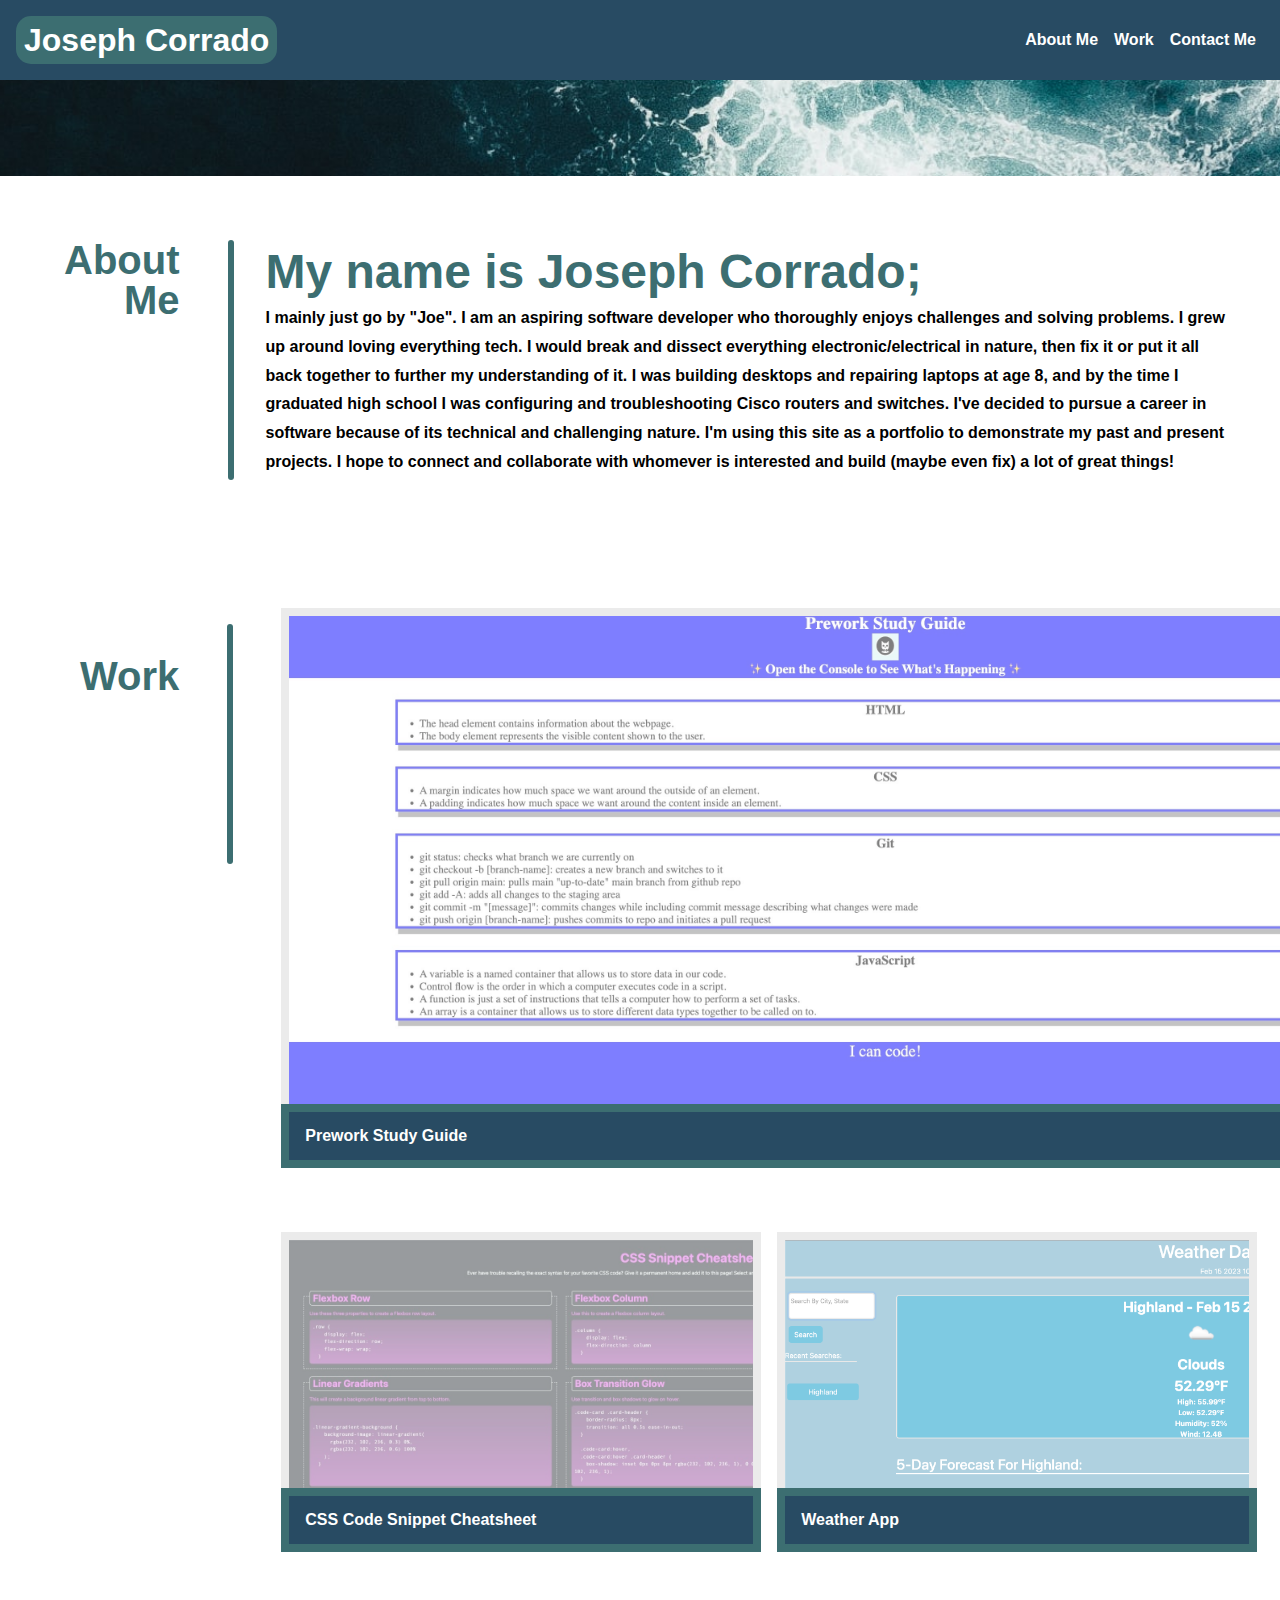
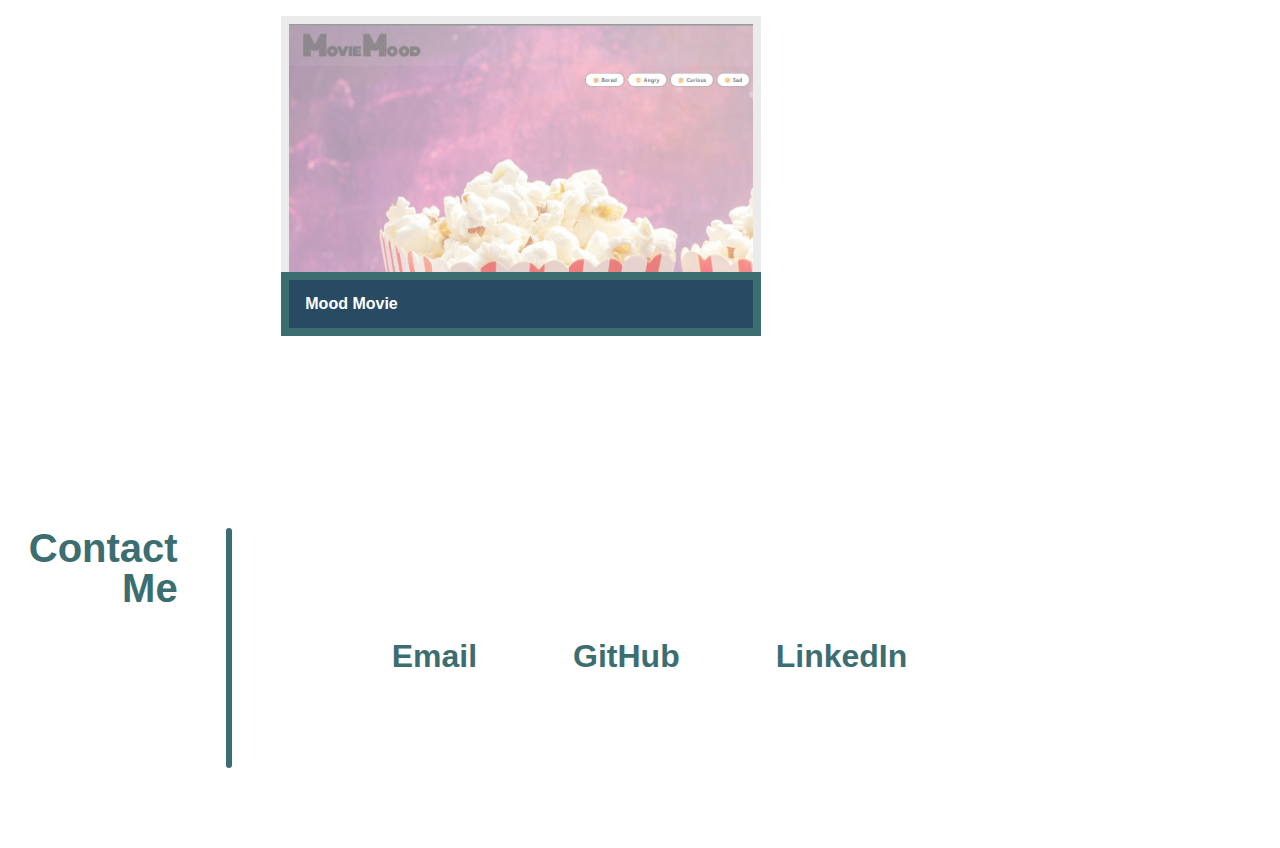
<file: index.html>
<!DOCTYPE html>
<html lang="en">
<head>
    <meta charset="UTF-8">
    <meta http-equiv="X-UA-Compatible" content="IE=edge">
    <meta name="viewport" content="width=device-width, initial-scale=1.0">
    <title>Joseph Corrado</title>
    <link rel="stylesheet" href="./assets/css/reset.css">
    <link rel="stylesheet" href="./assets/css/style.css">
</head>

<body>
    <!-- Title and navbar with links to different sections on the page -->
    <header>
        <h1>Joseph Corrado</h1>
        <nav>
            <ul>
                <li class="nav-link">
                    <a href="#about-title" >About Me</a>
                </li>
                <li class="nav-link">
                    <a href="#work-title">Work</a>
                </li>
                <li class="nav-link">
                    <a href="#contact-title" >Contact Me</a>
                </li>
            </ul>
        </nav>
    </header>

    <!-- Background image of waves to separate the header and page content -->
    <div class="bkgr"></div>
    
    <main>
        <!-- about me section of the page -->
        <div class="about">
            <h2 id="about-title">About Me</h2>
            <div class="separator"></div>
            <p id="about">
                <span>My name is Joseph Corrado;</span><br> I mainly just go by "Joe". I am an aspiring software developer who thoroughly enjoys challenges and solving problems. 
                I grew up around loving everything tech. I would break and dissect everything electronic/electrical in nature, then fix it or put it all back together to further my understanding of it.
                I was building desktops and repairing laptops at age 8, and by the time I graduated high school I was configuring and troubleshooting Cisco routers and switches.
                I've decided to pursue a career in software because of its technical and challenging nature. I'm using this site as a portfolio to demonstrate my past and present projects.
                I hope to connect and collaborate with whomever is interested and build (maybe even fix) a lot of great things!
            </p>
        </div>

        <!-- Section showing previous work/projects  -->
        <div class="work">
            <h2 id="work-title">Work</h2>
            <div class="separator"></div>
            <div class="work-group">

                <!-- Prework Study Guide -->
                <div>
                    <a target="_blank" href="https://corradoj02.github.io/prework-study-guide/">
                        <div class="work1"></div>
                        <h3 id="work-1">Prework Study Guide</h3>
                    </a>
                </div>

                <!-- CSS Code Snippet Cheatsheat -->
                <div>
                    <a target="_blank" href="https://corradoj02.github.io/CSS-Code-Snippets/">
                        <div class="work2"></div>
                        <h3 id="work-2">CSS Code Snippet Cheatsheet</h3>
                    </a>
                </div>

                <!-- Weather app -->
                <div>
                    <a href="https://corradoj02.github.io/Weather-Dashboard/" target="_blank">
                        <div class="work3"></div>
                        <h3 id="work-3">Weather App</h3>
                    </a>
                </div>
                
                <!-- Mood Movie project-->
                <div>
                    <a href="https://corradoj02.github.io/Movie-Mood/" target="_blank">
                        <div class="work4"></div>
                        <h3 id="work-4">Mood Movie</h3>
                    </a>
                </div>

            </div>
        </div>

        <!-- Methods of contact -->
        <div class="contact">
            <h2 id="contact-title">Contact<br>Me</h2>
            <div class="separator"></div>
            <div>
                <ul class="contact-link">
                    <li>
                        <a target="_blank" href="mailto: josephcorrado97@gmail.com">Email</a>
                    </li>
                    <li>
                        <a target="_blank" href="https://github.com/corradoj02">GitHub</a>
                    </li>
                    <li>
                        <a target="_blank" href="https://www.linkedin.com/in/joseph-corrado-b01319218/">LinkedIn</a>
                    </li>
                </ul>
            </div>
        </div>

    </main>

    <footer>

    </footer>
   
</body>
</html>
</file>
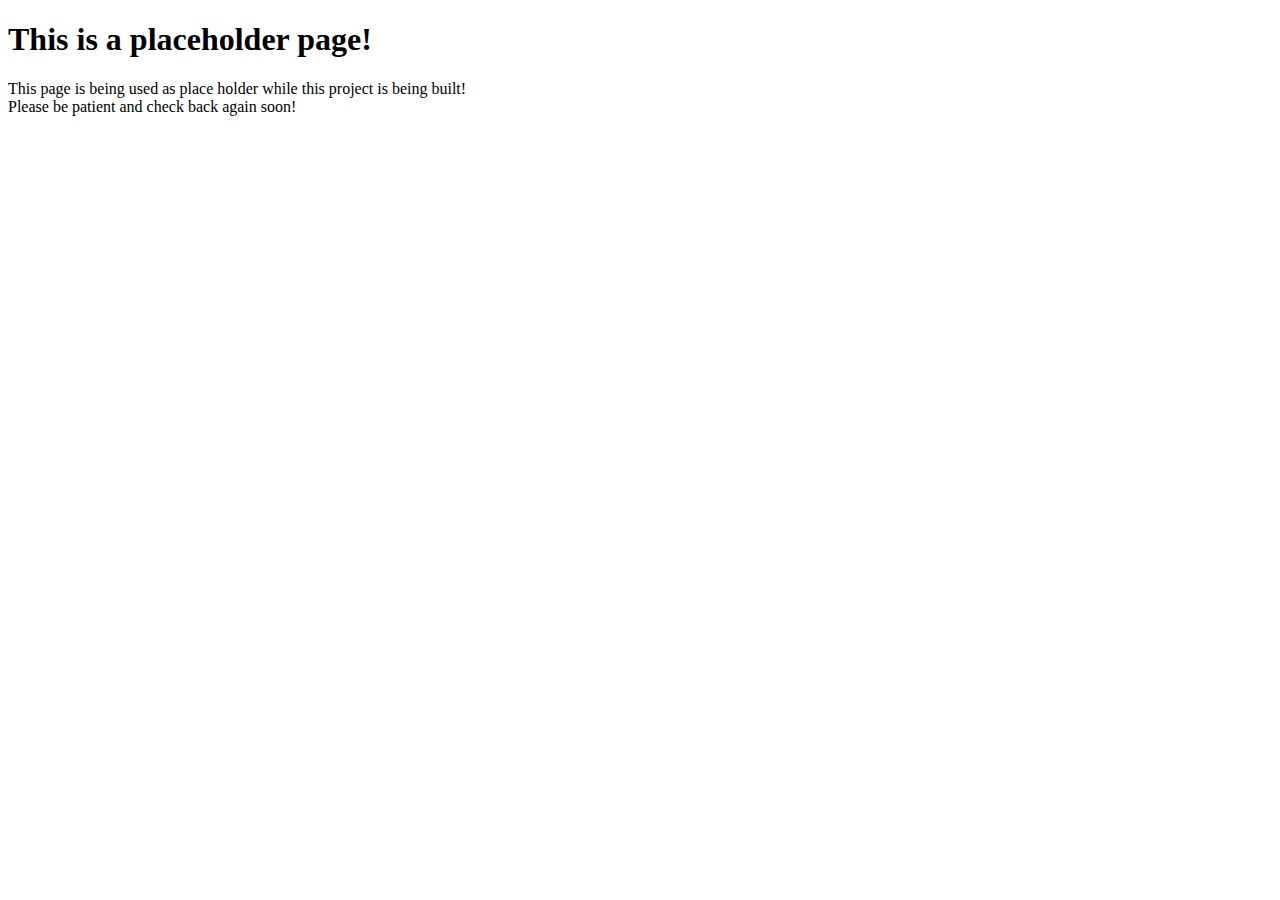
<file: pages/placeholder.html>
<!DOCTYPE html>
<html lang="en">
<head>
    <meta charset="UTF-8">
    <meta http-equiv="X-UA-Compatible" content="IE=edge">
    <meta name="viewport" content="width=device-width, initial-scale=1.0">
    <title>Placeholder</title>
</head>
<body>
    <header>
        <h1>This is a placeholder page!</h1>
    </header>

    <main>
        <p>
            This page is being used as place holder while this project is being built! <br>
            Please be patient and check back again soon!
        </p>
    </main>

</body>
</html>
</file>
<file: assets/css/style.css>
/* Creates color variables to use repeatedly within this style sheet */
:root {
    --navy: #284B63;
    --charcoal: #353535;
    --white: #FFFFFF;
    --smoke: #D9D9D9;
    --teal: #3C6E71;
}

/* imports the Noto Sans Display font from google fonts to use within the style sheet */
@import url('https://fonts.googleapis.com/css2?family=Noto+Sans+Display:wght@500&display=swap');

/* sets the default font and font weight for all the elements on the page */
* {
    font-family: 'Noto Sans Display', sans-serif;
    font-weight: bolder;
}

/* sets base styles for header element */
header {
    background: var(--navy);
    display: flex;
    padding: 1rem;
    flex-direction: row;
    justify-content: space-between;
    align-items: center;
    flex-wrap: nowrap;
}

/* sets base styles for the elements within navbar like the links */
nav {
    color: var(--navy);
    display: flex;
}

/* makes list items inline with each other and spaced evenly in their container */
ul {
    display: flex;
    justify-content: space-evenly;
}

/* gives the links in the navbar a white underline and determines space between each other */
nav a {
    text-decoration: none;
    text-decoration-color: var(--white);
    margin: .5rem;
}

/* adds animation to links in navbar */
.nav-link {
    transition: all 150ms ease-in-out;
}

/* sets animation to scale and underline link on hover */
.nav-link:hover {
    transform: scale(1.1);
    text-decoration: underline;
    text-underline-offset: .5rem;
}

/* removes color changing of links after clicking */
nav a, nav a:visited, nav a:hover, nav a:active {
    color: var(--white) !important;
  }

/* changes the title on the navbar */
h1 {
    border-radius:15px;
    padding: .5rem;
    color:var(--white);
    background: var(--teal);
    font-size: 2rem;
}

/* sets style for the title in each section */
h2{
    color: var(--teal);
    font-size: 2.5rem;
    margin: 1rem;
    text-align: end;
}

/* sets base styles for captions on work example images */
h3 {
    width: 51rem;
    margin: 1rem;
    padding: 1rem;
    color: var(--white);
    background-color: var(--navy);
    border: .5rem solid var(--teal);
    position: relative;
    top: 12.2rem;
    left: -.9rem;
}

/* changes the positioning and color of the first bit of text in the about me */
span {
    position: relative;
    font-size: 3rem;
    line-height: 4rem;
    color: var(--teal);
    width: 4rem;
}

/* aligns items in the container holding the about me information */
.about {
    display:flex;
    flex-direction: row;
    justify-content: space-around;
    padding: 3rem;
    align-items: top;
}

/* sets line height spacing for about me paragraph */
#about {
    padding-top:1rem;
    line-height: 1.8rem;
    align-items: top;
    justify-content: center;
}

/* aligns items in the container holding previous work */
.work {
    display:flex;
    flex-direction: row;
    justify-content:flex-start;
    padding:2rem;
    align-items: top;
}

/* sets positioning of title and separator */
#work-title {
    padding: 2rem;
    margin-right: -1rem;
    text-align: end;
}

/* positions content within the work-group section */
.work-group {
    padding-bottom: 3rem;
    display:flex;
    flex-wrap: wrap;
}
/* removes the underline on the caption inside work images */
.work a {
    text-decoration: none;
}

/* sets the image properties to the example image of work */
a div {
    background-repeat: no-repeat;
    background-size: 50rem;
    width: 30rem;
    height: 20rem;
    opacity: 50%;
    transition: all 1s ease-in-out;
}

/* opacity animation on hover */
a div:hover {
    opacity: 100%;
}

/* sets background image of Prework Study Guide project */
.work1 {
    background-image: url(../images/study-guide.jpg);
    background-size: 75rem;
    width: 65rem;
    height:35rem;
    margin-left: 1rem;
    margin-right: 1rem;
}

/* Changes only the caption width for the first project */
#work-1 {
    width:65rem;
}

/* affects the captions on the work images */
.work h3 {
    position: relative;
    top: -4rem;
    left:1rem;
    width: 30rem;
    margin: 0;
}

/* sets background image of CSS Code Snippet project */
.work2 {
    background-image: url(../images/snippet.jpg);
}

/* sets background image for the Weather app*/
.work3 {
    background-image: url(../images/weather-app.png);
}

/* sets background image for Mood Movie project*/
.work4 {
    background-image: url(../images/mood-movie.png);
}

/* sets the work example border */
.work a div {
    border: .5rem solid rgba(217, 217, 217, 1);
    padding: 0;
    margin-left: 1rem;
}

/* aligns items in the container holding contact information */
.contact {
    display:flex;
    flex-direction: row;
    justify-content: flex-start;
    padding: 2rem;
    align-items: top;
    padding-left: .8rem;
}

/* adds text color, size, and positioning for contact links */
.contact-link a {
    color: var(--teal);
    margin: 3rem;
    text-align: center;
    text-decoration: none;
    position: relative;
    top: 5rem;
    left: 5rem;
    font-size: 2rem;
}

/* background image for under the header */
.bkgr {
    background-image: url(../images/waves.jpg);
    background-position: center;
    background-size:150rem;
    width:auto;
    height: 6rem;
}

@media screen and (min-width: 619px){

    /* creates a content and title divider vertically */
    .separator {
        border-left: .4rem solid var(--teal);
        border-radius: 1rem;
        height: 15rem;
        margin: 2rem;
        padding:0;
        top:-1rem;
        position:relative;
        
    }

    /* adds bouncing animation only for larger screens  */
    .contact-link a {
        transition: all 50ms ease-in;
        display:inline-block;
    }
    
    .contact-link a:hover {
        /* other browsers */
        animation: bounce 500ms infinite;
        /* webkit browsers */
       -webkit-animation: bounce 500ms infinite;
       /* firefox */
       -moz-animation: bounce 500ms infinite;
       /* opera */
       -o-animation: bounce 500ms infinite; 
    }
    
    /* --- CSS3 Bounce Animation --- */

    /* webkit browsers */
    @-webkit-keyframes bounce {
        0%,  
        100% {
           -webkit-transform: translateY(0);
        } 
        50% {
            -webkit-transform: translateY(-15px);
        }
    }

    /* mozilla browsers */
    @-moz-keyframes bounce {
        0%, 
        100% {
           -moz-transform: translateY(0);
        }
        50% {
           -moz-transform: translateY(-15px);
        }
    }

    /* opera browsers */
    @-o-keyframes bounce {
        0%,
        100% {
           -o-transform: translateY(0);
        }
        50% {
           -o-transform: translateY(-15px);
        }
    }

    /* other browsers */
    @keyframes bounce {
        0%,  
        100% {
            transform: translateY(0);
        }
        50% {
            transform: translateY(-15px);
        }
    }
}

/* sets styles for smaller screen sizing */
@media screen and (max-width:618px) {

        /* moves header elements/items to the center as a column */
        header {
            display:flex;
            flex-direction: column;
            justify-content: center;
            align-items: center;
        }

        /* adjusts navbar font size and spacing */
        nav {
            margin: 1rem;
            font-size: 1.5rem;
            line-height: 2rem;
        }

        /* moves navbar items into a column */
        nav ul {
            display: flex;
            flex-direction: column;
            justify-content: space-evenly;
        }

        /* changes the content divider to horizontal when on a smaller screen */
        .separator{
            border-top: .4rem solid var(--teal);
            width: 15rem;
            border-radius: 1rem;
            margin: 2rem;
        }

        /* changes content layout to a column for smaller screens */
        .about {
            padding:1rem;
            flex-direction: column;
            align-items: center;
        }

        /* sets position of work contents for smaller screens*/
        a div {
            position: relative;
            left: 2.2rem;
            width: 35rem;
        }

        /* changes content layout to a column for smaller screens */
        .work {
            padding:1rem;
            flex-direction: column;
            align-items: center;
            display: flex;
            justify-content: center;
        }

        /* sets positioning for captions on work images for smaller screens */
        .work h3 {
            position: relative;
            left: 3.2rem;
            width: 35rem;
        }

        /* adjusts size of first project to fit smaller screens */
        .work1 {
            background-size:55rem;
            width:35rem;
            height: 25rem;

        }

        /* adjusts size of first project caption to fit smaller screens */
        #work-1{
            width:35rem;
        }

        /* changes content layout to a column for smaller screens */
        .contact {
            padding:1rem;
            flex-direction: column;
            align-items: center;
        }

        /* puts contact links into a column and centers them on smaller screens */
        .contact-link {
            flex-direction: column;
            justify-content: flex-start;
            align-items: center;
            position:relative;
            right: 5rem;
            bottom: 5rem;
            line-height: 2.5rem;
        }

}
</file>
